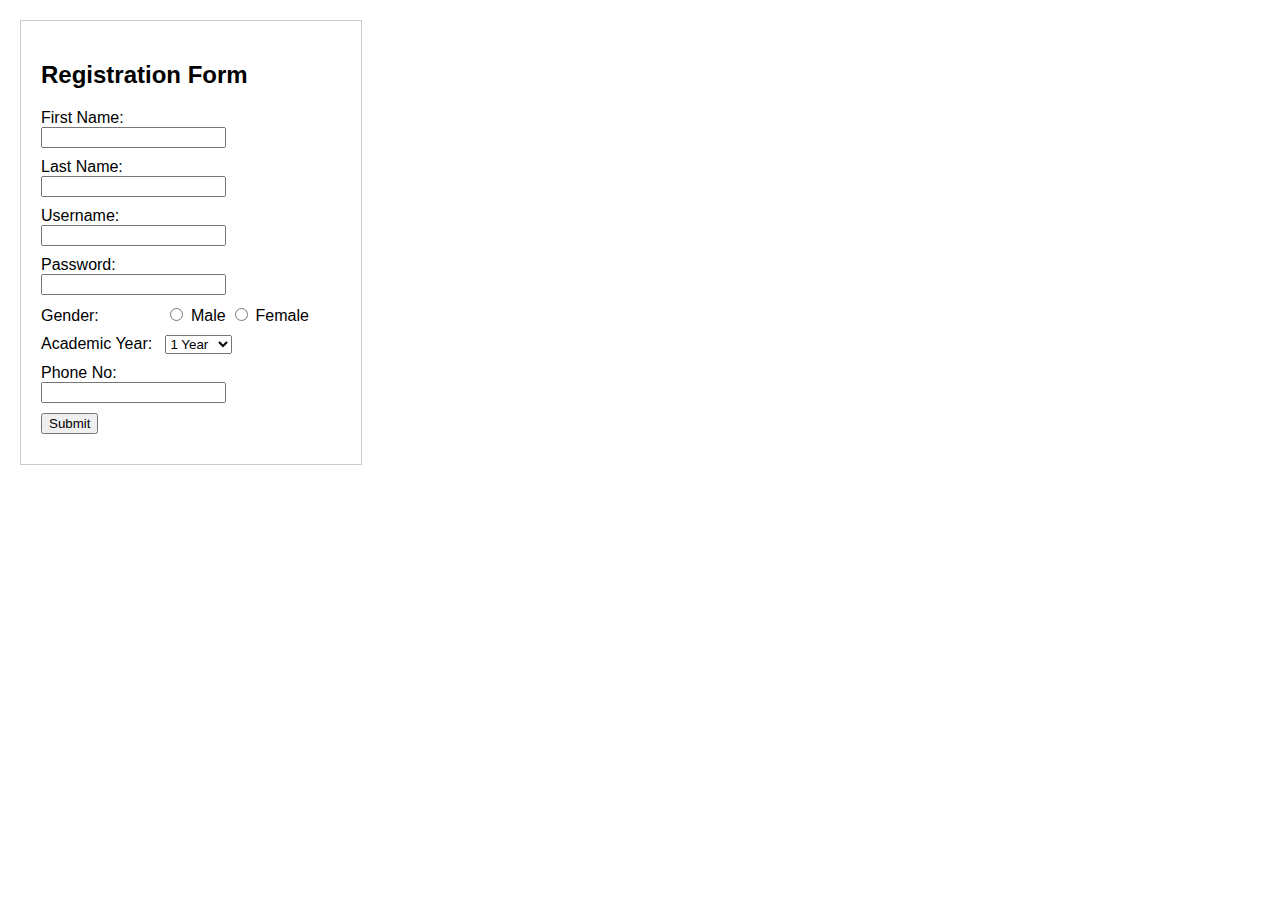
<file: Lab 12(2023.07.27)/index.html>
<!--Create the following Registration Form and display the values of the 
input fields as shown below using HTML, CSS & PHP.
Once the submit button of the Registration form is clicked, the output 
should display like this
_____________________________
| First Name    | Kamal     |
| Last Name     | Perera    |
| Username      | Pererak10 |
| Password      | JIjr455A  |
| Gender        | Male      |
| Academic Year | 1 Year    |
| Phone No      | 0771264839|
-----------------------------
-->

<!-- http://localhost/PHP2/index.html -->
<!DOCTYPE html>
<html>
  <head>
    <title>Registration Form</title>
    <style>
      body {
        font-family: Arial, sans-serif;
        margin: 20px;
      }

      .registration-form {
        border: 1px solid #ccc;
        padding: 20px;
        max-width: 300px;
      }

      .form-row {
        margin-bottom: 10px;
      }

      .form-row label {
        display: inline-block;
        width: 120px;
      }
    </style>
  </head>

  <body>
    <div class="registration-form">
      <h2>Registration Form</h2>
      <form action="process_form.php" method="post">
        <div class="form-row">
          <label>First Name:</label>
          <input type="text" name="first_name" required />
        </div>
        <div class="form-row">
          <label>Last Name:</label>
          <input type="text" name="last_name" required />
        </div>
        <div class="form-row">
          <label>Username:</label>
          <input type="text" name="username" required />
        </div>
        <div class="form-row">
          <label>Password:</label>
          <input type="password" name="password" required />
        </div>
        <div class="form-row">
          <label>Gender:</label>
          <input type="radio" name="gender" value="Male" required /> Male
          <input type="radio" name="gender" value="Female" required /> Female
        </div>
        <div class="form-row">
          <label>Academic Year:</label>
          <select name="academic_year" required>
            <option value="1 Year">1 Year</option>
            <option value="2 Years">2 Years</option>
            <option value="3 Years">3 Years</option>
          </select>
        </div>
        <div class="form-row">
          <label>Phone No:</label>
          <input type="text" name="phone_no" required />
        </div>
        <div class="form-row">
          <input type="submit" value="Submit" />
        </div>
      </form>
    </div>
  </body>
</html>
</file>
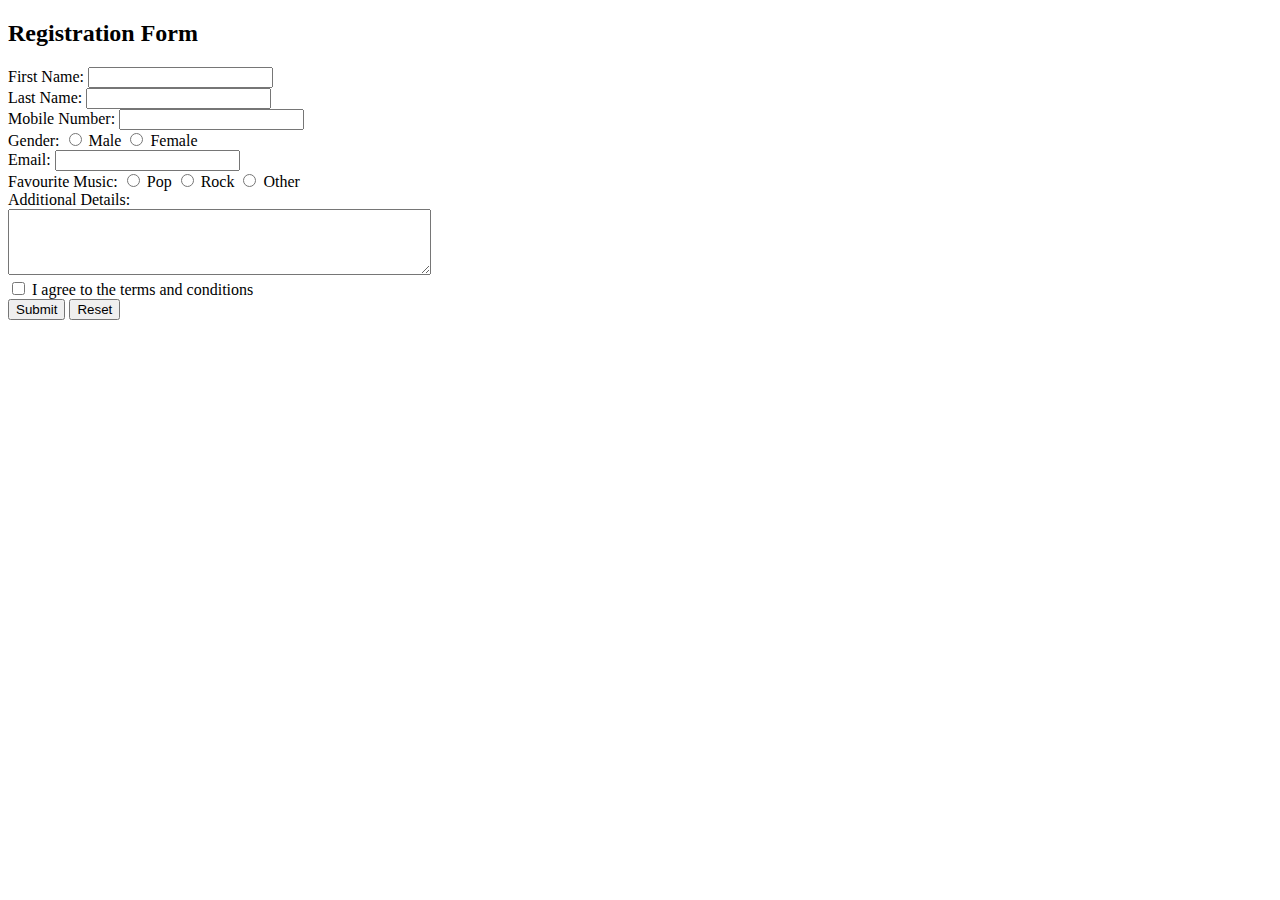
<file: Tutorials/HTML Forms/index.html>
<!DOCTYPE html>
<html>
<head>
  <title>Registration Form</title>
</head>
<body>

  <h2>Registration Form</h2>
  <form action="submit_form.php" method="post">
    <label for="first_name">First Name:</label>
    <input type="text" id="first_name" name="first_name" required><br>

    <label for="last_name">Last Name:</label>
    <input type="text" id="last_name" name="last_name" required><br>

    <label for="mobile_number">Mobile Number:</label>
    <input type="tel" id="mobile_number" name="mobile_number" required><br>

    <label>Gender:</label>
    <input type="radio" id="male" name="gender" value="Male" required>
    <label for="male">Male</label>
    <input type="radio" id="female" name="gender" value="Female" required>
    <label for="female">Female</label><br>

    <label for="email">Email:</label>
    <input type="email" id="email" name="email" required><br>

    <label>Favourite Music:</label>
    <input type="radio" id="pop" name="music" value="Pop" required>
    <label for="pop">Pop</label>
    <input type="radio" id="rock" name="music" value="Rock" required>
    <label for="rock">Rock</label>
    <input type="radio" id="other" name="music" value="Other" required>
    <label for="other">Other</label><br>

    <label for="additional_details">Additional Details:</label><br>
    <textarea id="additional_details" name="additional_details" rows="4" cols="50"></textarea><br>

    <input type="checkbox" id="agree_terms" name="agree_terms" required>
    <label for="agree_terms">I agree to the terms and conditions</label><br>

    <input type="submit" value="Submit">
    <input type="reset" value="Reset">
  </form>

</body>
</html>
</file>
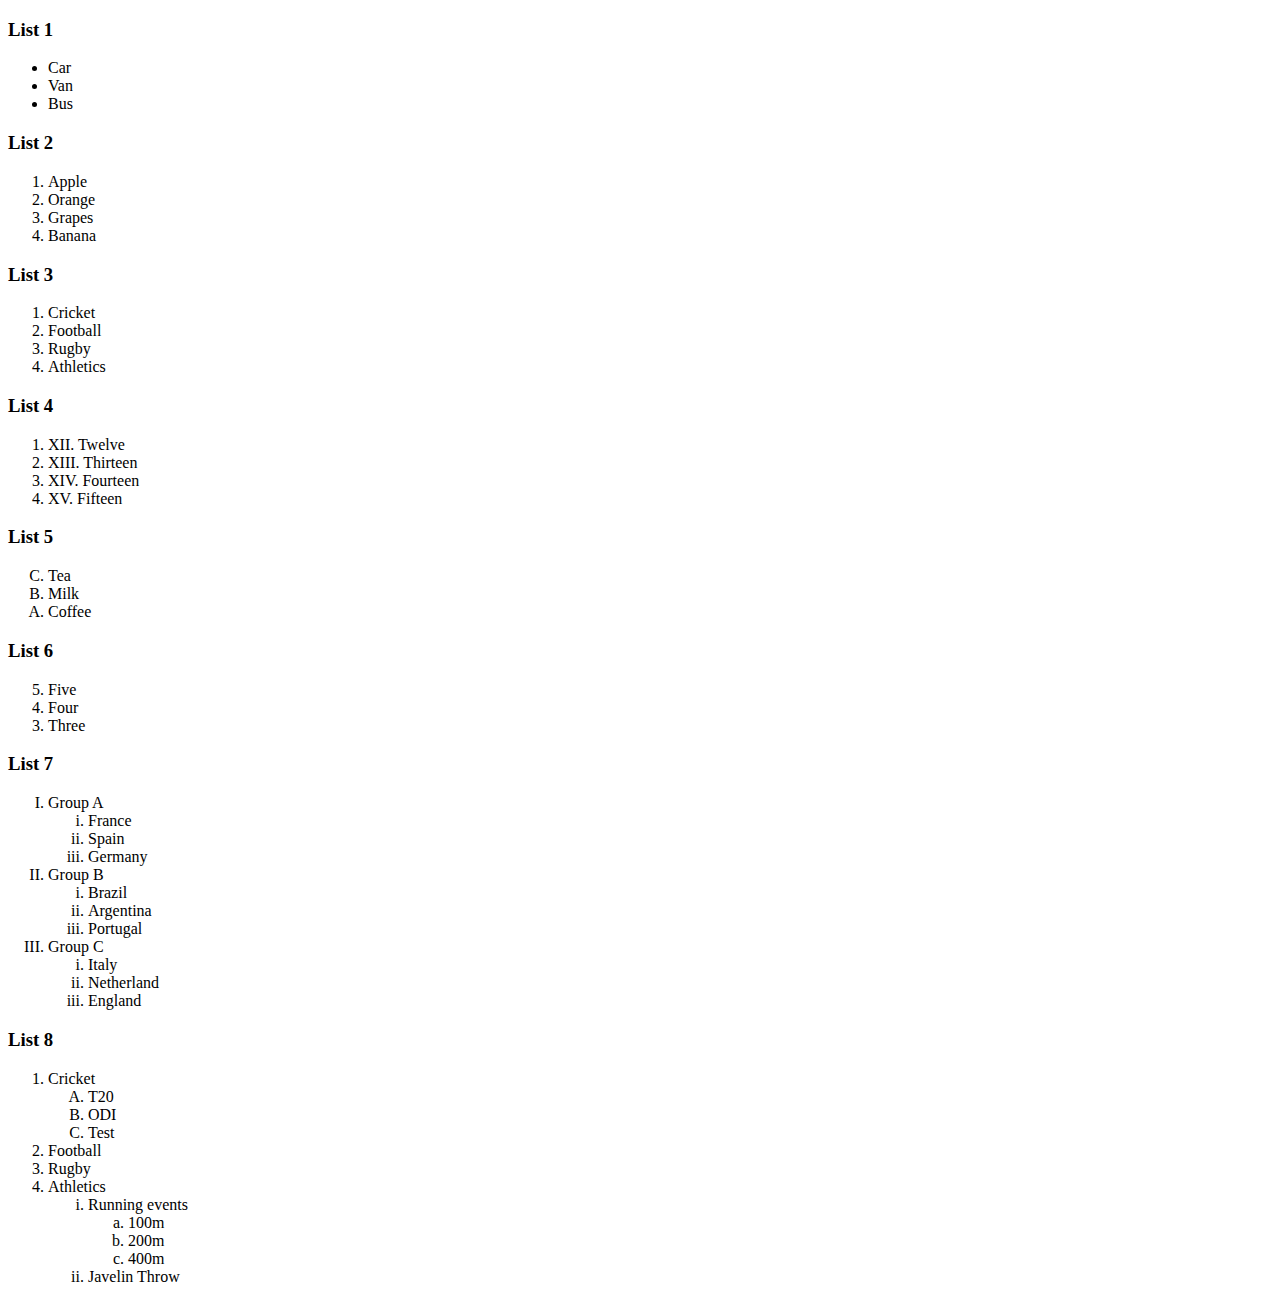
<file: Tutorials/HTML Lists/index.html>
<!DOCTYPE html>
<html>
<head>
  <title>Lists Example</title>
</head>
<body>

<!-- List 1: Car, Van, Bus -->
<h3>List 1</h3>
<ul>
  <li>Car</li>
  <li>Van</li>
  <li>Bus</li>
</ul>

<!-- List 2: Apple, Orange, Grapes, Banana -->
<h3>List 2</h3>
<ol>
  <li>Apple</li>
  <li>Orange</li>
  <li>Grapes</li>
  <li>Banana</li>
</ol>

<!-- List 3: Cricket, Football, Rugby, Athletics -->
<h3>List 3</h3>
<ol type="1">
  <li>Cricket</li>
  <li>Football</li>
  <li>Rugby</li>
  <li>Athletics</li>
</ol>

<!-- List 4: XII. Twelve, XIII. Thirteen, XIV. Fourteen, XV. Fifteen -->
<h3>List 4</h3>
<ol type="">
  <li>XII. Twelve</li>
  <li>XIII. Thirteen</li>
  <li>XIV. Fourteen</li>
  <li>XV. Fifteen</li>
</ol>

<!-- List 5: C. Tea, B. Milk, A. Coffee -->
<h3>List 5</h3>
<ol type="A" reversed>
  <li>Tea</li>
  <li>Milk</li>
  <li>Coffee</li>
</ol>

<!-- List 6: 5. Five, 4. Four, 3. Three -->
<h3>List 6</h3>
<ol>
  <li value="5">Five</li>
  <li value="4">Four</li>
  <li value="3">Three</li>
</ol>

<h3>List 7</h3>
<ol type="I">
    <li>Group A
      <ol type="i">
        <li>France</li>
        <li>Spain</li>
        <li>Germany</li>
      </ol>
    </li>
    <li>Group B
      <ol type="i">
        <li>Brazil</li>
        <li>Argentina</li>
        <li>Portugal</li>
      </ol>
    </li>
    <li>Group C
      <ol type="i">
        <li>Italy</li>
        <li>Netherland</li>
        <li>England</li>
      </ol>
    </li>
  </ol>

  <h3>List 8</h3>
  <ol>
    <li>Cricket
      <ol type="A">
        <li>T20</li>
        <li>ODI</li>
        <li>Test</li>
      </ol>
    </li>
    <li>Football</li>
    <li>Rugby</li>
    <li>Athletics
      <ol type="i">
        <li>Running events
          <ol type="a">
            <li>100m</li>
            <li>200m</li>
            <li>400m</li>
          </ol>
        </li>
        <li>Javelin Throw</li>
      </ol>
    </li>
  </ol>
  

</body>
</html>
</file>
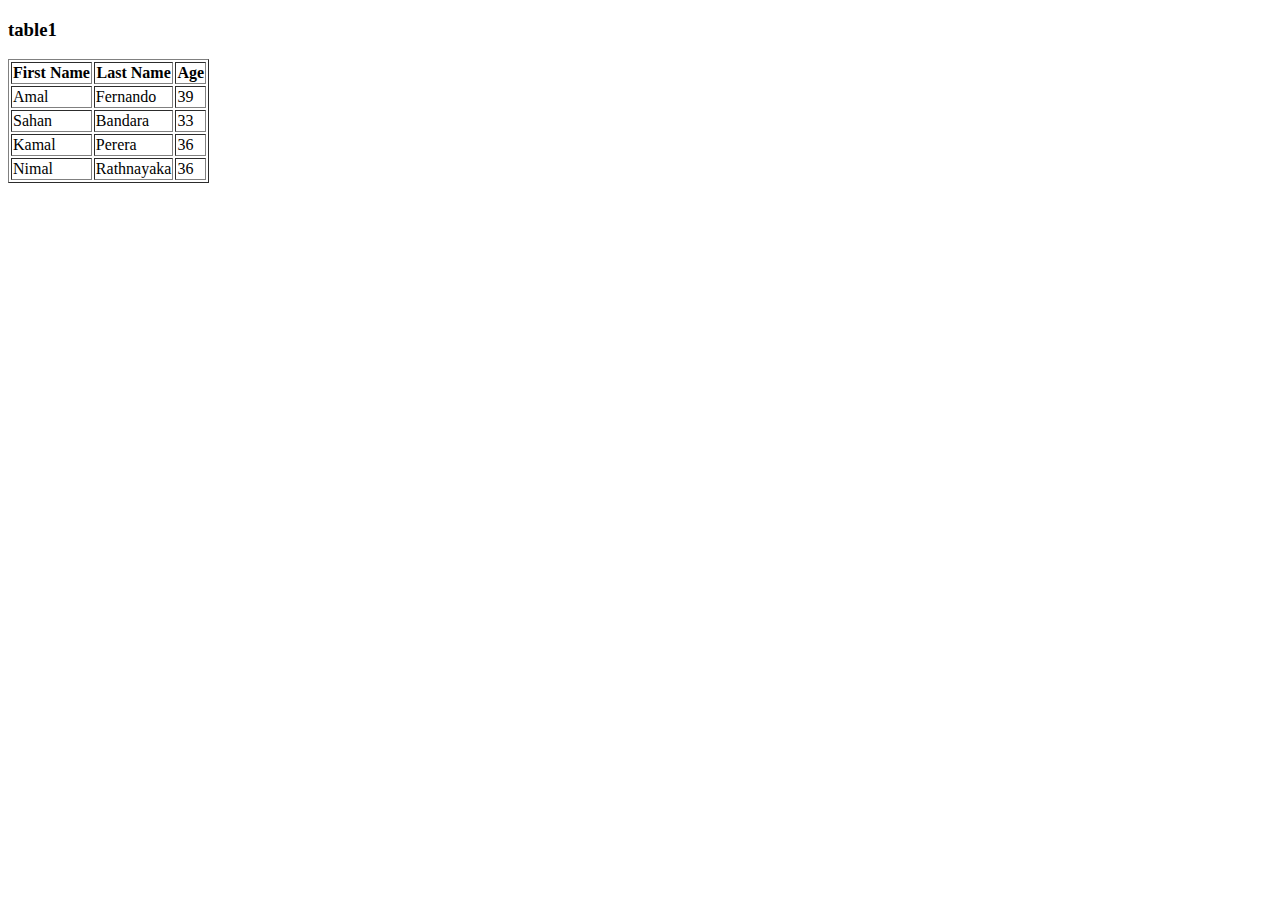
<file: Tutorials/HTML Tables/index.html>
<!DOCTYPE html>
<html>
<head>
  <title>Sample Table</title>
</head>
<body>
<h3>table1</h3>
<table border="1">
  <tr>
    <th>First Name</th>
    <th>Last Name</th>
    <th>Age</th>
  </tr>
  <tr>
    <td>Amal</td>
    <td>Fernando</td>
    <td>39</td>
  </tr>
  <tr>
    <td>Sahan</td>
    <td>Bandara</td>
    <td>33</td>
  </tr>
  <tr>
    <td>Kamal</td>
    <td>Perera</td>
    <td>36</td>
  </tr>
  <tr>
    <td>Nimal</td>
    <td>Rathnayaka</td>
    <td>36</td>
  </tr>
</table>


</body>
</html>
</file>
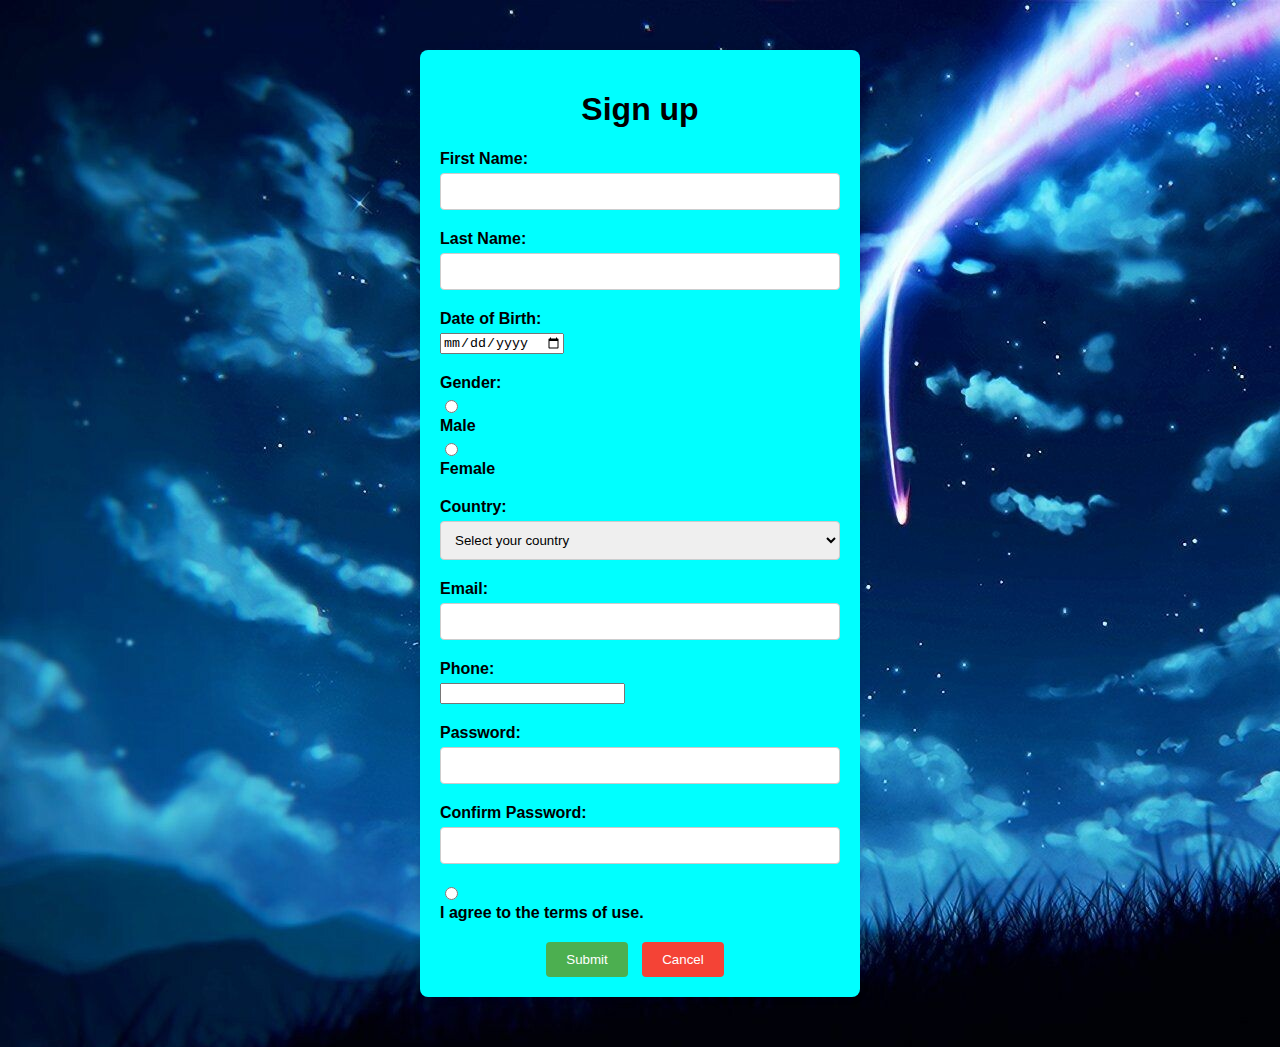
<file: Tutorials/JS 3/index.html>
<!DOCTYPE html>
<html lang="en">

<head>
  <meta charset="UTF-8">
  <meta name="viewport" content="width=device-width, initial-scale=1.0">
  <title>Sign Up Page</title>
  <style>
     body {
      font-family: Arial, sans-serif;
      background-image: url("123.jpg");
    }

    .container {
      max-width: 400px;
      margin: 50px auto;
      padding: 20px;
      background-color:aqua;
      border-radius: 8px;
      box-shadow: 0 0 10px rgba(0, 0, 0, 0.1);
    }
    .header{
        text-align: center;
    }

    .form-group {
      margin-bottom: 20px;
    }

    label {
      display: block;
      margin-bottom: 5px;
      font-weight: bold;
    }

    input[type="text"],
    input[type="email"],
    input[type="password"] {
      width: 100%;
      padding: 10px;
      border: 1px solid #ccc;
      border-radius: 4px;
      box-sizing: border-box;
    }

    select {
      width: 100%;
      padding: 10px;
      border: 1px solid #ccc;
      border-radius: 4px;
      box-sizing: border-box;
    }

    input[type="radio"] {
      margin-right: 5px;
    }

    .button-container {
      text-align: center;
    }

    .button {
      padding: 10px 20px;
      border-radius: 4px;
      cursor: pointer;
      margin-right: 10px;
    }

    .button-green {
      background-color: #4CAF50;
      color: #fff;
      border: none;
    }

    .button-red {
      background-color: #f44336;
      color: #fff;
      border: none;
    }
  </style>
</head>

<body>
  <div class="container">
    <form id="signup-form">
        <div class="header">
            <h1>Sign up</h1>
        </div>
      <div class="form-group">
        <label for="first-name">First Name:</label>
        <input type="text" id="first-name" name="first-name" required>
      </div>

      <div class="form-group">
        <label for="last-name">Last Name:</label>
        <input type="text" id="last-name" name="last-name" required>
      </div>

      <div class="form-group">
        <label for="date-of-birth">Date of Birth:</label>
        <input type="date" id="date-of-birth" name="date-of-birth" required>
      </div>

      <div class="form-group">
        <label>Gender:</label>
        <input type="radio" id="male" name="gender" value="male" required>
        <label for="male">Male</label>
        <input type="radio" id="female" name="gender" value="female" required>
        <label for="female">Female</label>
      </div>

      <div class="form-group">
        <label for="country">Country:</label>
        <select id="country" name="country" required>
          <option value="" selected disabled>Select your country</option>
          
          <option value="USA">Sri Lanka</option>
          <option value="Canada">Canada</option>
          <option value="Canada">USA</option>
        
        </select>
      </div>

      <div class="form-group">
        <label for="email">Email:</label>
        <input type="email" id="email" name="email" required>
      </div>

      <div class="form-group">
        <label for="phone">Phone:</label>
        <input type="tel" id="phone" name="phone" required>
      </div>

      <div class="form-group">
        <label for="password">Password:</label>
        <input type="password" id="password" name="password" required>
      </div>

      <div class="form-group">
        <label for="confirm-password">Confirm Password:</label>
        <input type="password" id="confirm-password" name="confirm-password" required>
      </div>

      <div class="form-group">
        <input type="radio" id="agree" name="terms" value="agree" required>
        <label for="agree">I agree to the terms of use.</label>
      </div>

      <div class="button-container">
        <button type="submit" class="button button-green">Submit</button>
        <button type="button" class="button button-red" id="cancel-btn">Cancel</button>
      </div>
    </form>
  </div>

  <script>
    document.addEventListener("DOMContentLoaded", function () {
      // Get the form and the cancel button
      const form = document.getElementById("signup-form");
      const cancelBtn = document.getElementById("cancel-btn");

      // Add event listener for form submission
      form.addEventListener("submit", function (event) {
        event.preventDefault();
        validateForm();
      });

      // Add event listener for cancel button
      cancelBtn.addEventListener("click", function () {
        // Redirect or perform action when the cancel button is clicked
        // For example: window.location.href = "your_cancel_page.html";
      });

      // Function to validate the form inputs
      function validateForm() {
        const firstName = document.getElementById("first-name").value;
        const lastName = document.getElementById("last-name").value;
        const email = document.getElementById("email").value;
        const phone = document.getElementById("phone").value;
        const password = document.getElementById("password").value;
        const confirmPassword = document.getElementById("confirm-password").value;

        // Check for empty values
        if (firstName.trim() === "" || lastName.trim() === "" || email.trim() === "" || phone.trim() === "" || password.trim() === "" || confirmPassword.trim() === "") {
          alert("Error: Input is empty!");
          return;
        }

        // Check for valid email address
        const emailRegex = /^[^\s@]+@[^\s@]+\.[^\s@]+$/;
        if (!emailRegex.test(email)) {
          alert("Error: Invalid email address!");
          return;
        }

        // Check for valid phone number
        const phoneRegex = /^\d{10}$/;
        if (!phoneRegex.test(phone)) {
          alert("Error: Invalid phone number! (10 digits required)");
          return;
        }

        // Check if password and confirm password match
        if (password !== confirmPassword) {
          alert("Error: Passwords do not match!");
          return;
        }

        // If all validations pass, you can proceed with form submission
        // For example: form.submit();
        alert("Form submitted successfully!");
      }
    });
  </script>
</body>

</html>
</file>
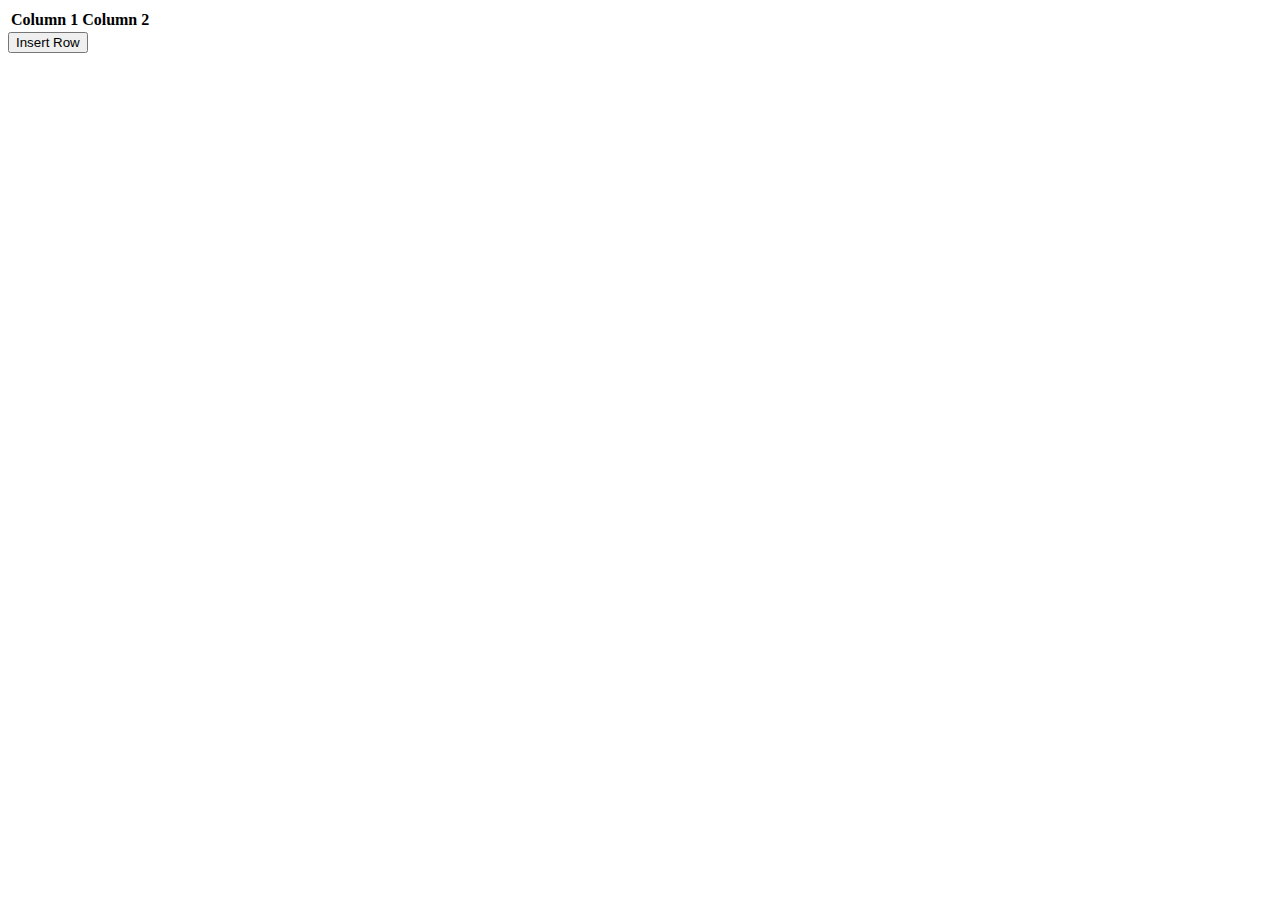
<file: Tutorials/JS 2/3/index.html>
<!DOCTYPE html>
<html>
<head>
    <title>Add Rows to Table</title>
</head>
<body>
    <table id="myTable">
        <thead>
            <tr>
                <th>Column 1</th>
                <th>Column 2</th>
                <!-- Add more headers as needed -->
            </tr>
        </thead>
        <tbody>
            <!-- Table body will be populated dynamically -->
        </tbody>
    </table>

    <button onclick="addRow()">Insert Row</button>

    <script src="script.js"></script>
</body>
</html>
</file>
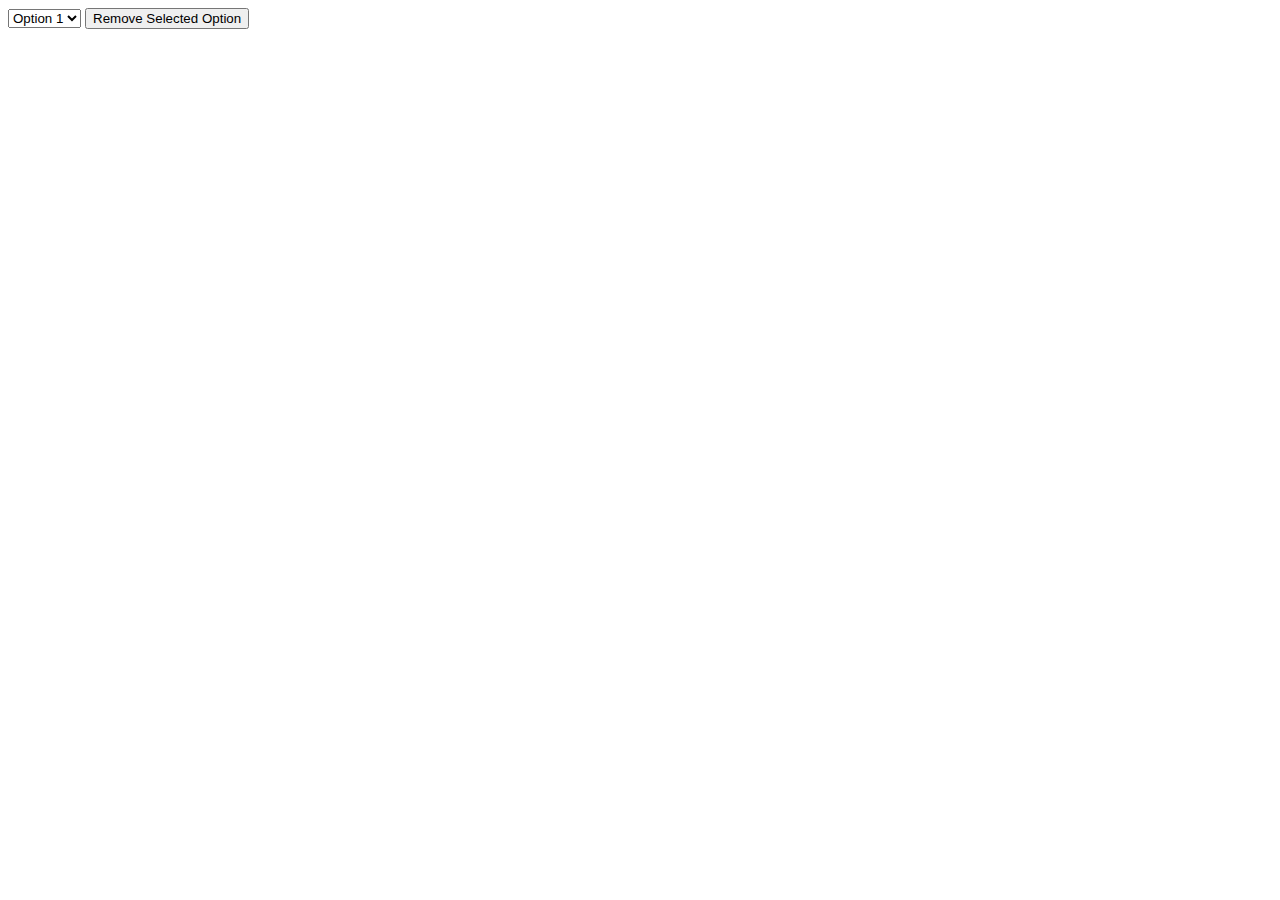
<file: Tutorials/JS 2/4/index.html>
<!DOCTYPE html>
<html>
<head>
    <title>Remove Items from Dropdown List</title>
</head>
<body>
    <select id="myDropdown">
        <option value="1">Option 1</option>
        <option value="2">Option 2</option>
        <option value="3">Option 3</option>
        <option value="4">Option 4</option>
        <!-- Add more options as needed -->
    </select>

    <button onclick="removeSelectedOption()">Remove Selected Option</button>

    <script src="script.js"></script>
</body>
</html>
</file>
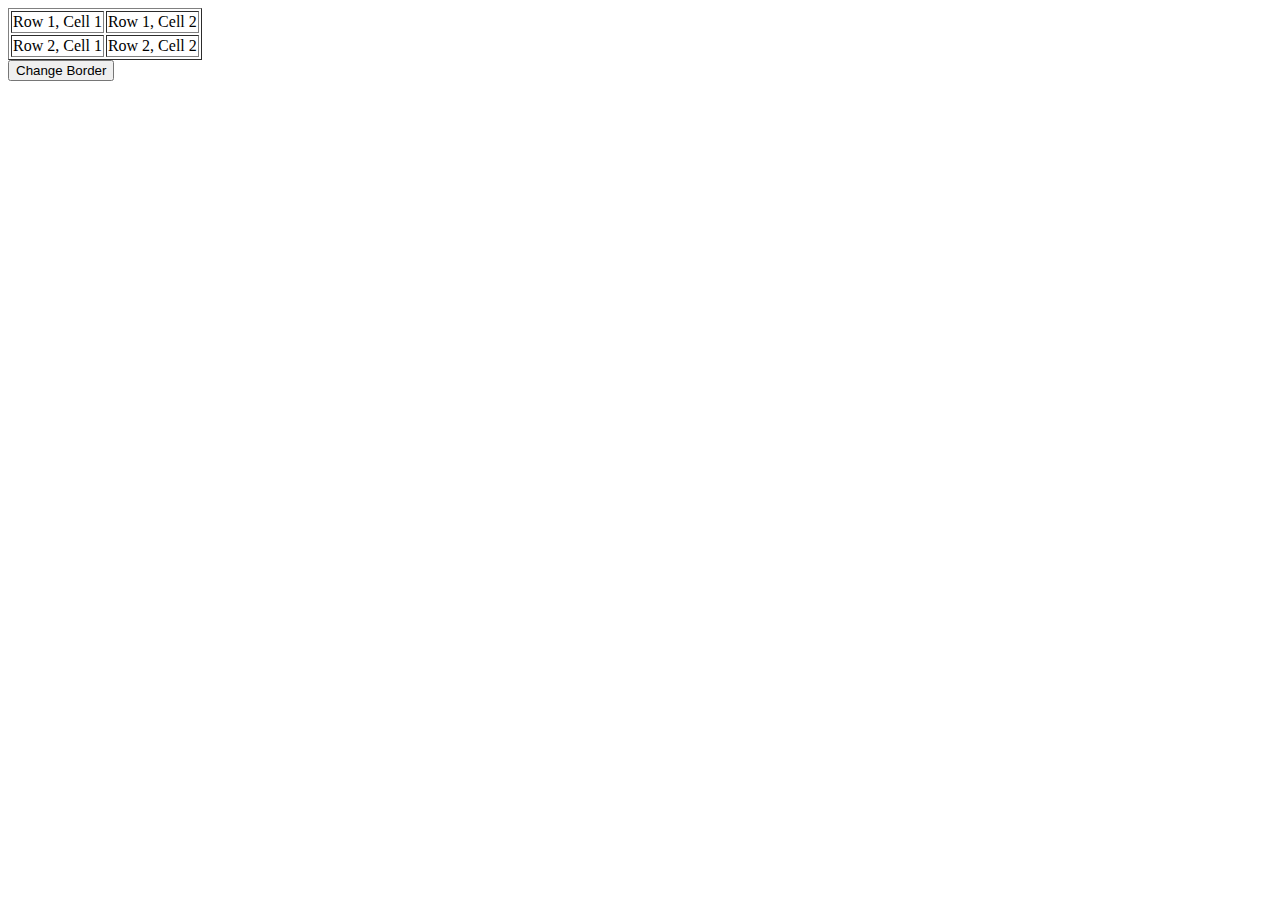
<file: Tutorials/JS 2/5/index.html>
<!DOCTYPE html>
<html>
<head>
    <title>Change Table Border</title>
</head>
<body>
    <table id="myTable" border="1">
        <tr>
            <td>Row 1, Cell 1</td>
            <td>Row 1, Cell 2</td>
        </tr>
        <tr>
            <td>Row 2, Cell 1</td>
            <td>Row 2, Cell 2</td>
        </tr>
        <!-- Add more rows and cells as needed -->
    </table>

    <button onclick="changeTableBorder()">Change Border</button>

    <script src="script.js"></script>
</body>
</html>
</file>
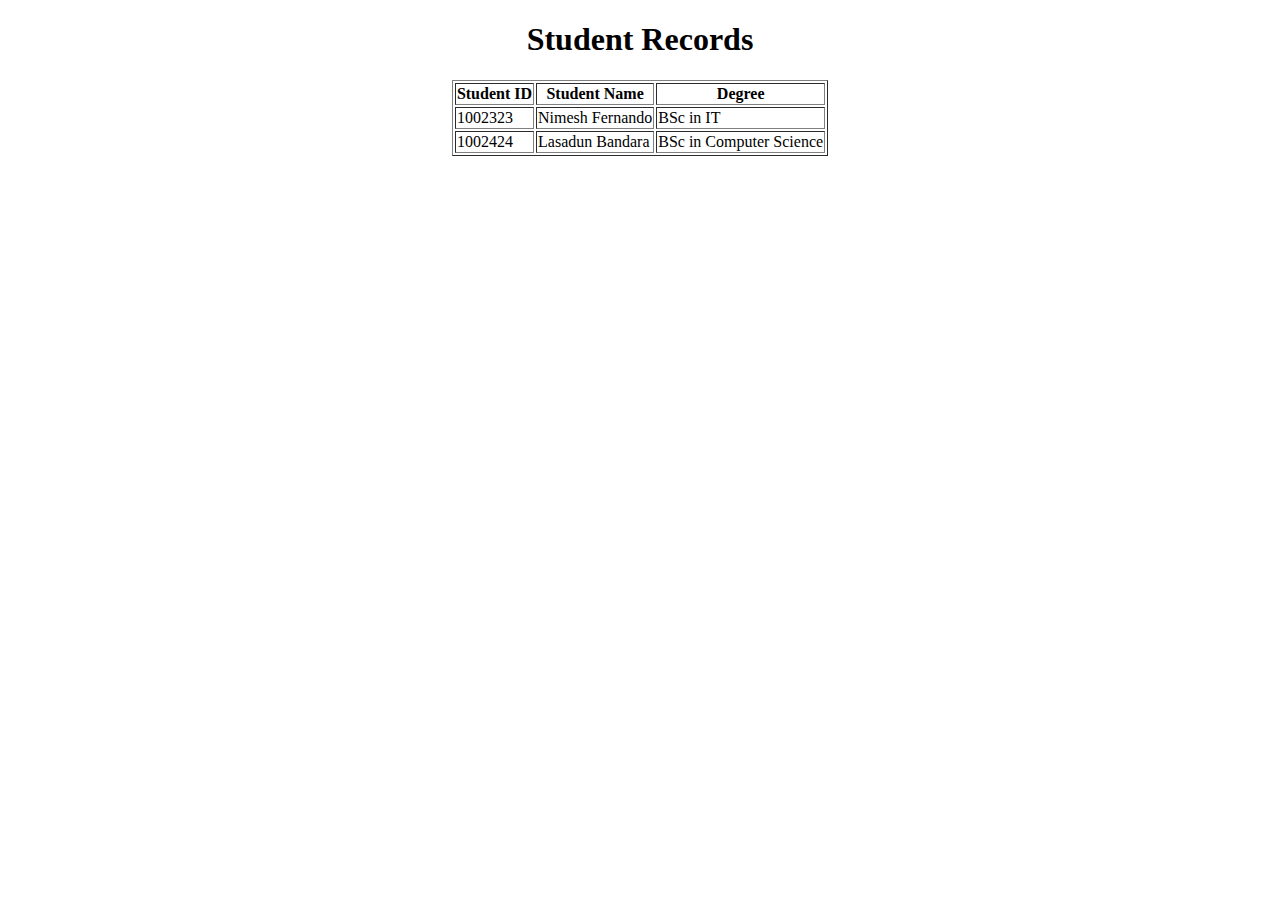
<file: Lab 01 (2023.05.04)/Tutorial 01 Q1.html>
<!DOCTYPE html>
<html>   
    <head></head>
    <body>
        <center>
        <h1>Student Records</h1>
        <table border="1px">
            <tr>
                <th>Student ID</th>
                <th>Student Name</th>
                <th>Degree</th>
            </tr>
            <tr>
                <td>1002323</td>
                <td>Nimesh Fernando</td>
                <td>BSc in IT</td>
            </tr>
            <tr>
                <td>1002424</td>
                <td>Lasadun Bandara</td>
                <td>BSc in Computer Science</td>
            </tr>
        </table>
        </center>
    </body>
</html>
</file>
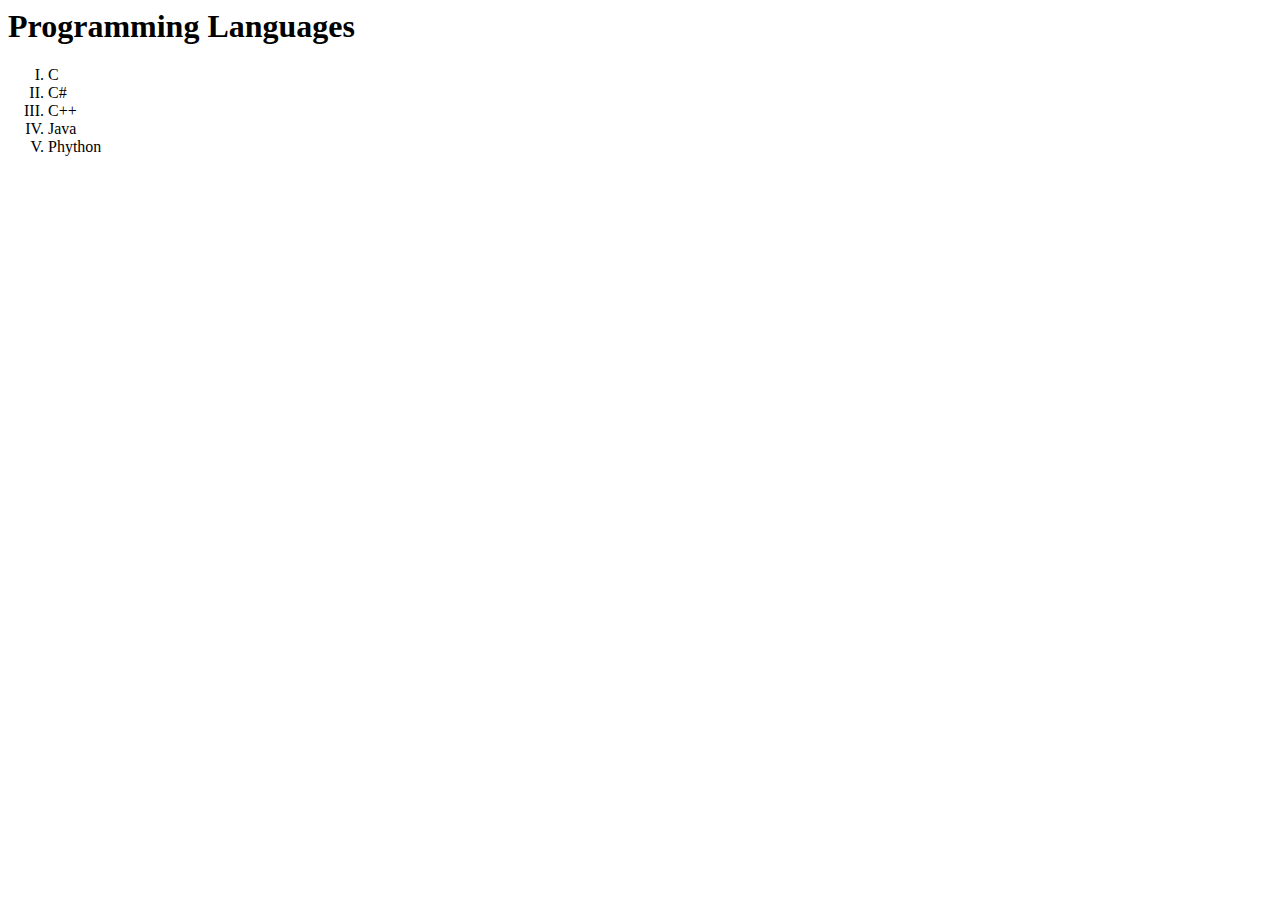
<file: Lab 01 (2023.05.04)/Tutorial 01 Q2.html>
<html>
    <head></head>
    <body>
        <h1>Programming Languages</h1>
        <ol type="I">
            <li>C</li>
            <li>C#</li>
            <li>C++</li>
            <li>Java</li>
            <li>Phython</li>
        </ol>
    </body>
</html>
</file>
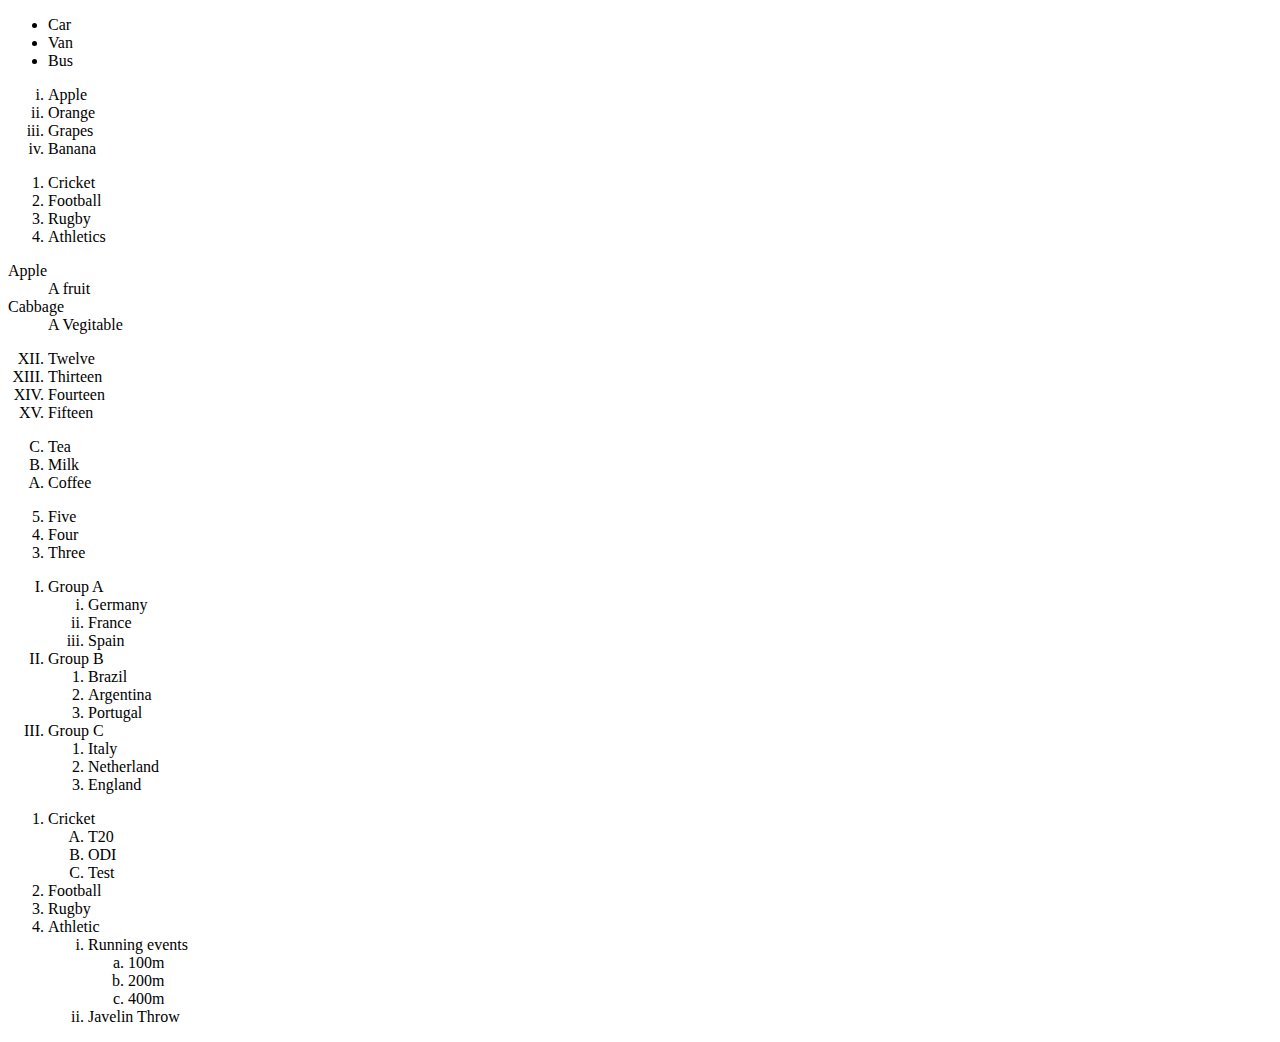
<file: Lab 02 (2023.05.11)/Tiutorial 01 Q1.html>
<!DOCTYPE html>
<html>
<body>

<ul>
  <li>Car</li>
  <li>Van</li>
  <li>Bus</li>
</ul>  


<ol type="i">
  <li>Apple</li>
  <li>Orange</li>
  <li>Grapes</li>
  <li>Banana</li>
</ol> 

<ol>
  <li>Cricket</li>
  <li>Football</li>
  <li>Rugby</li>
  <li>Athletics</li>
</ol> 

<dl>
  <dt>Apple</dt>
  <dd>A fruit</dd>
  <dt>Cabbage</dt>
  <dd>A Vegitable</dd>
</dl>

<ol type="I" start="12">
  <li>Twelve</li>
  <li>Thirteen</li>
  <li>Fourteen</li>
  <li>Fifteen</li>
</ol> 

<ol type="A" reversed>
  <li>Tea</li>
  <li>Milk</li>
  <li>Coffee</li>
  
</ol> 

<ol type="1" start="5" reversed>
  <li>Five</li>
  <li>Four</li>
  <li>Three</li>
</ol> 

<ol type="I">
  <li>Group A
  <ol type="i">
      <li>Germany</li>
      <li>France</li>
	  <li>Spain</li>
    </ol>
	</li>
  <li>Group B
    <ol>
      <li>Brazil</li>
      <li>Argentina</li>
	  <li>Portugal</li>
    </ol>
  </li>
  <li>Group C
  <ol>
      <li>Italy</li>
      <li>Netherland</li>
	  <li>England</li>
    </ol>
  </li>
</ol>

<ol type="1">
  <li>Cricket
  <ol type="A">
      <li>T20</li>
      <li>ODI</li>
	  <li>Test</li>
    </ol>
	</li>
  <li>Football</li>
  <li>Rugby</li>
  <li>Athletic
  <ol type="i">
      <li>Running events</li>
	  <ol type="a">
      <li>100m</li>
      <li>200m</li>
	  <li>400m</li>
    </ol>
      <li>Javelin Throw</li>
    </ol>
  </li>
</ol>

</body>
</html>
</file>
